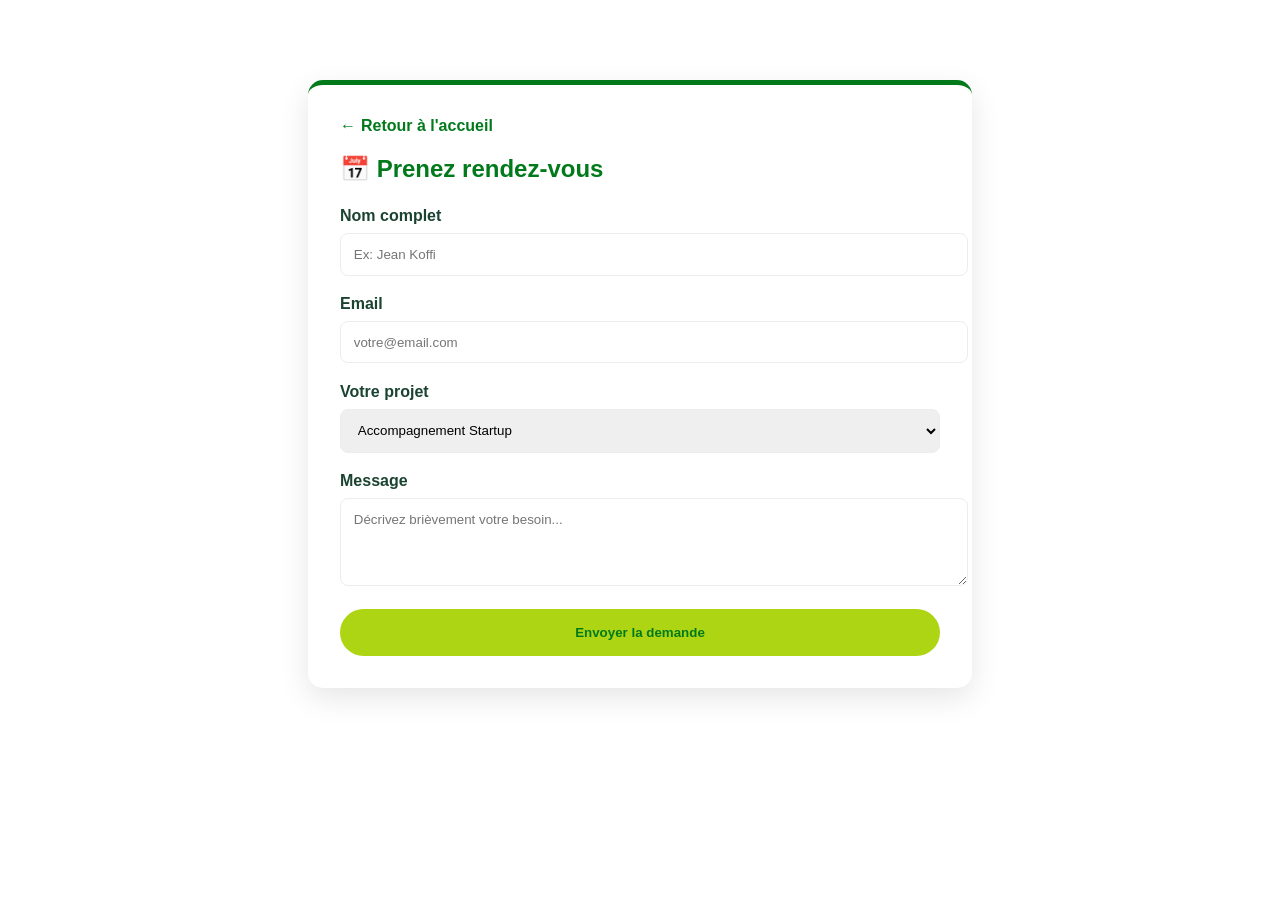
<file: formulaire.html>
<!DOCTYPE html>
<html lang="fr">
<head>
    <meta charset="UTF-8">
    <title>Prendre Rendez-vous | MEB</title>
    <link rel="stylesheet" href="style.css"> <style>
        .form-container {
            max-width: 600px;
            margin: 5rem auto;
            padding: 2rem;
            background: var(--blanc);
            border-radius: 15px;
            box-shadow: 0 10px 30px rgba(0,0,0,0.1);
            border-top: 5px solid var(--vert-principal);
        }
        h2 { color: var(--vert-principal); margin-bottom: 1.5rem; }
        
        .form-group { margin-bottom: 1.2rem; }
        
        label { display: block; margin-bottom: 0.5rem; color: var(--text-dark); font-weight: 600; }
        
        input, textarea, select {
            width: 100%;
            padding: 0.8rem;
            border: 1px solid var(--gris);
            border-radius: 8px;
            font-family: inherit;
        }

        input:focus { border-color: var(--vert-principal); outline: none; }

        .btn-submit {
            background: var(--jaune-prime);
            color: var(--vert-principal);
            border: none;
            padding: 1rem 2rem;
            font-weight: 700;
            border-radius: 40px;
            cursor: pointer;
            width: 100%;
            transition: 0.3s;
        }
        .btn-submit:hover { background: var(--vert-principal); color: white; }
    </style>
</head>
<body>
   
    <section class="form-container">
         <div style="margin-bottom: 20px;">
            <a href="index.html" style="text-decoration: none; color: #027a1c; font-weight: bold; display: flex; align-items: center; gap: 5px;">
                <span>←</span> Retour à l'accueil
            </a>
        </div>

        <h2>📅 Prenez rendez-vous</h2>
        <form action="" method="POST">
            <div class="form-group">
                <label>Nom complet</label>
                <input type="text" placeholder="Ex: Jean Koffi" name="nom" required>
            </div>
            <div class="form-group">
                <label>Email</label>
                <input type="email" placeholder="votre@email.com"  name="email">
            </div>
            <div class="form-group">
                <label>Votre projet</label>
                <select name="projet">
                    <option>Accompagnement Startup</option>
                    <option>Artisanat / Innovation</option>
                    <option>Conseil Juridique</option>
                </select>
            </div>
            <div class="form-group">
                <label>Message</label>
                <textarea rows="4" name="message" placeholder="Décrivez brièvement votre besoin..."></textarea>
            </div>
            <button type="submit" class="btn-submit">Envoyer la demande</button>
        </form>
    </section>

</body>
</html>
</file>
<file: style.css>
:root{
    --vert-principal:#027a1c;
    --vert-secondaire:#027b1d;
    --vert-action:#18fa22;
    --jaune:#eabe07;
    --rouge:#c61827;
    --jaune-prime:rgb(174, 213, 19);
    --bleu-nuit:#0d1a26 ;
    --blanc:#ffffff;
    --gris:#efecec ;
      --bg-hero: linear-gradient(135deg, #f8faf8 0%, #e8f5e9 100%);
    --bg-footer-main: linear-gradient(135deg, #1b4332 0%, #2d6a4f 100%);
    --bg-footer-bottom: #0d1f1a;
    
    /* ========== TEXTES ========== */
    --text-dark: #1b4332;        /* Vert forêt - Titres */
    --text-body: #40916c;        /* Vert moyen - Paragraphes */
    --text-light: #74c69d;       /* Vert clair - Accents */
    --text-white: #ffffff;
    --text-muted: rgba(255,255,255,0.8);
    
    /* ========== ACCENTS ========== */
    --accent-yellow: #c8d400;    /* Jaune prime MEB */
    --accent-yellow-hover: #a8b800;
    --accent-light: #d8f3dc;     /* Vert très pâle */
}
body{
    font-family:'Franklin Gothic Medium', 'Arial Narrow', Arial, sans-serif;
    margin: 0;
     .navbar {
    position: fixed;
    top: 0;
    left: 0;
    right: 0;
    background:var(--bleu-nuit);
    box-shadow: 0 2px 20px rgba(0,0,0,0.1);
    z-index: 1000;
    padding: 0.75rem 0;

    .navbar-container {
        max-width: 1400px;
        margin: 0 auto;
        padding: 0 2rem;
        display: flex;
        align-items: center;
        justify-content: space-between;
    }

    .navbar-logo {
        display: flex;
        align-items: center;
        gap: 0.75rem;
        
        img {
            height: 5rem;
            width: auto;
        }

        .logo-text {
            display: flex;
            flex-direction: column;
            line-height: 1.1;

            .maison {
                font-size: 1.25rem;
                font-weight: 800;
                color: var(--vert-principal);
                letter-spacing: -0.5px;
            }

            .entrepreneur {
                font-size: 0.65rem;
                font-weight: 600;
                color:var(--blanc);
                letter-spacing: 1.5px;
                text-transform: uppercase;
            }
        }
    }

    .navbar-phone {
        display: flex;
        align-items: center;
        gap: 0.75rem;
        color: var(--vert-principal);
        text-decoration: none;
        font-weight: 800;
        font-size: 1.2rem;
        padding: 0.6rem 1.25rem;
        border-radius: 3.125rem;
        border: 0.125rem solid var(--vert-principal);
        transition: all 0.3s ease;

        svg {
            stroke: var(--vert-action);
            transition: transform 0.3s ease;
        }

        &:hover {
            background: var(--vert-principal);
            color: #fff;
            transform: translateY(-0.125rem);
            box-shadow: 0 0.375rem 1.25rem rgba(2, 122, 28, 0.3);

            svg {
                stroke: var(--vert-action);
                transform: rotate(15deg);
            }
        }
    }
}



    @media (max-width: 40rem) {
        .navbar {
            padding: 0.5rem 0;

            .navbar-container {
                padding: 0 1rem;
            }

            .navbar-logo {
                img {
                    height: 2.5rem;
                }

                .logo-text {
                    .maison {
                        font-size: 1rem;
                    }
                    .entrepreneur {
                        font-size: 0.55rem;
                        letter-spacing: 0.0625rem;
                    }
                }
            }

            .navbar-phone {
                font-size: 1rem;
                padding: 0.5rem 1rem;
                gap: 0.5rem;

                svg {
                    width: 1.125rem;
                    height: 1.125rem;
                }
            }
        } 
    }

    @media (max-width: 23.75rem) {
        .navbar-phone {
            padding: 0.5rem;
            border-radius: 50%;
            
            span {
                display: none;
            }
        }
    }
   .hero{
    display:flex;
    justify-content:space-between;
    align-items:center;
    padding:6rem 8%;
    background:var(--bg-hero);
    gap:3rem;
    flex-wrap:wrap;
}

/* TEXTE */

.hero-text{
    max-width:32.5rem;
}

.hero-text h1{
    font-size:3rem;
    line-height:1.2;
    margin-bottom:1.5rem;
    font-weight:700;
}

.hero-text span{
    color:var(--accent-yellow);
}

.hero-text p{
    font-size:1.2rem;
    line-height:1.7;
    color:var(--text-body);
    margin-bottom:2rem;
}

/* BOUTON */

.hero-lien a{
    display:inline-block;
    padding:1rem 2.2rem;
    background:var(--accent-yellow);
    color:#000;
    font-weight:700;
    text-decoration:none;
    border-radius:40px;
    transition:0.3s;
}

.hero-lien a:hover{
    transform:translateY(-0.1875rem);
    box-shadow:0 0.5rem 1.125rem rgba(0,0,0,0.2);
}

/* IMAGE */

.hero-logo img{
    width:26.25rem;
    border-radius:1.25rem;
    box-shadow:0 0.625rem 1.562rem rgba(0,0,0,0.15);
    transition:0.4s;
}

.hero-logo img:hover{
    transform:scale(1.05);
}

/* RESPONSIVE */

@media (max-width:48rem){

.hero{
    flex-direction:column-reverse;
    text-align:center;
}

.hero-text h1{
    font-size:2.2rem;
}

.hero-logo img{
    width:18.75rem;
}

}
    main{

        .probleme {
            margin-top: 0;
            padding: 4rem 2rem; 
            background-color: #f6f6f6;
            text-align: center;
            font-family: 'Segoe UI', Tahoma, Geneva, Verdana, sans-serif;

            h1 span {
                color: var(--vert-secondaire);
                display: inline-block;
                position: relative;
            }

            p {
                font-size: 1.125rem;
                margin-top: 0.75rem;
                color: #333;
            }

            .contenu-probleme {
                display: flex;
                flex-wrap: wrap; 
                justify-content: center;
                align-items: flex-start;
                gap: 3rem;
                margin-top: 2rem;

                .liste ul {
                    columns: 2; 
                    list-style: none;
                    padding: 0;
                    margin: 0;
                    text-align: left;

                    li {
                        margin-bottom: 0.75rem;
                        font-size: 1rem;
                        line-height: 1.5;
                        position: relative;
                        padding-left: 1.5rem; 
                    }

                    li::before {
                        content: "✔";
                        color: #c61827;
                        font-weight: bold;
                        position: absolute;
                        left: 0;
                    }
                }

                .image img {
                    width: 14rem; 
                    height: auto;
                    border-radius: 1rem; 
                    box-shadow: 0 0.25rem 0.50rem rgba(0,0,0,0.1);
                    transition: transform 2s ease;
                }

                .image img:hover {
                    transform: scale(1.05); 
                }
            }

        
            @media (max-width: 48rem) {
                .contenu-probleme {
                    flex-direction: column;
                    gap: 2rem;
                }

                .liste ul {
                    columns: 1;
                }

                .image img {
                    width: 100%;
                    max-width: 18.75rem;
                }
            }
        }

        .parcours{
            padding:3.75rem;
            background:#f7f4ef;
            text-align:center;
        }

        .parcours h2{
            font-size:2rem;
            margin-bottom:2.5rem;
        }

        .parcours span{
            color:#027a1c;
        }

        .cards{
            display:flex;
            justify-content:center;
            gap:1.562rem;

            .card{
                background:white;
                border-radius:0.937rem;
                padding:1.562rem;
                width:14.375rem;
                box-shadow:0 0.312rem 0.937rem rgba(0,0,0,0.1);
                text-align:left;
                border:0.125rem solid #eee;


                
            

                .icon{
                    font-size:2.187rem;
                    margin-bottom:0.625rem;
                }

                .card h3{
                    margin: bottom 0.625rem;;
                }

                .card ul{
                    padding-left:1.25rem;
                    margin-bottom:1.25rem;
                }

                .card li{
                    margin: bottom 0.625rem;;
                }

                .prix{
                    font-weight:bold;
                    color:#027a1c;
                    text-align:center;
                }
            }
        }

       
        .card.active{
            border:0.125rem solid #027a1c;
        }

       
        .rendezvous {
            display: flex;
            justify-content: center;
            padding: 2rem;
            background: #fdf7f0;
            /*width: 100%; *//* Ajouté */
            box-sizing: border-box; /* Ajouté */

            .card {
                display: flex;
                align-items: center;
                gap: 2rem;
                background: #fff;
                padding: 1.5rem 2rem;
                border-radius: 2rem;
                box-shadow: 0 0.5rem 1.25rem rgba(0,0,0,0.1);
                width: 100%; /* Modifié : 100% au lieu de max-width: 800px */
                max-width: none; /* Ajouté : suppression de la limite */
                flex-wrap: wrap;

                .card-image {
                    flex-shrink: 0; /* Ajouté : empêche l'image de rétrécir */
                    
                    img {
                        width: 6.25rem;
                        height: 6.25rem;
                        object-fit: cover;
                        border-radius: 50%;
                        border: 0.125rem solid var(--vert-secondaire);
                    }
                }

                .card-content {
                    display: flex;
                    flex-direction: column;
                    gap: 1rem;
                    flex: 1; /* Ajouté : prend l'espace restant */

                    h2 {
                        font-size: 1.5rem;
                        margin: 0;

                        span {
                            color: var(--vert-secondaire);
                        }
                    }

                    p {
                        margin: 0;
                        font-size: 1rem;
                        color: #333;
                        line-height: 1.4;
                    }

                    .card-button {
                        a {
                            display: inline-block;
                            background: #d9642c; 
                            color: #fff;
                            padding: 0.75rem 1.75rem;
                            border-radius: 2rem;
                            text-decoration: none;
                            font-weight: bold;
                            transition: transform 0.3s ease, box-shadow 0.3s ease;

                            &:hover {
                                transform: translateY(-0.187rem);
                                box-shadow: 0 0.375rem 0.75rem rgba(0,0,0,0.2);
                            }
                        }
                    }

                    .author {
                        font-size: 0.875rem;
                        color: #666;
                    }
                }
            }

            @media (max-width: 48rem) {
                .card {
                    flex-direction: column;
                    align-items: center;
                    text-align: center;
                }
            }
        }
    } 
    .footer {
    margin-top: 4rem;

    .footer-main {
        background: var(--bg-footer-main);  /* Vert foncé cohérent */
        color: var(--text-white);
        padding: 4rem 0 3rem;
       
    }

    .footer-container {
        max-width: 87.5rem;
        margin: 0 auto;
        padding: 0 2rem;
    }

    .footer-content {
        display: flex;
        justify-content: space-between;
        align-items: center;
        gap: 3rem;
    }

    .footer-brand {
        .footer-logo {
            display: flex;
            align-items: center;
            gap: 1rem;
            margin-bottom: 0.5rem;

            img {
                height: 4.375rem;
                width: auto;
            }

            .logo-text {
                display: flex;
                flex-direction: column;
                line-height: 1.1;

                .maison {
                    font-size: 1.6rem;
                    font-weight: 800;
                    color: var(--text-white);
                    letter-spacing: -0.03125rem;
                }

                .entrepreneur {
                    font-size: 0.8rem;
                    font-weight: 600;
                    color: var(--text-muted);
                    letter-spacing: 0.125rem;
                    text-transform: uppercase;
                }
            }
        }

        .tagline {
            color: var(--accent-yellow) !important;  /* "Ta maison. Ton réseau. Ton avenir." */
            font-weight: 700;
            font-size: 1.1rem;
            margin: 0;
            margin-left: 5.375rem;
        }
    }

    .footer-contact {
        display: flex;
        flex-direction: column;
        gap: 1.25rem;

        .contact-item {
            display: flex;
            align-items: center;
            gap: 1rem;
            color: var(--text-muted);
            font-size: 1rem;
            line-height: 1.5;

            svg {
                flex-shrink: 0;
                color: var(--accent-yellow);  /* Icônes jaunes */
            }

            &.phone-big {
                text-decoration: none;
                background: rgba(255,255,255,0.1);
                border: 0.125rem solid var(--accent-yellow);
                color: var(--text-white);
                /*background: rgba(255,255,255,0.1);*/
                padding: 1rem 1.5rem;
                border-radius: 1rem;
               /* border: 2px solid var(--vert-action);*/
                transition: all 0.3s ease;

                svg {
                    color: var(--vert-action);
                }

                .label {
                    display: block;
                    font-size: 0.85rem;
                    color: rgba(255,255,255,0.7);
                    margin-bottom: 0.25rem;
                }

                .number {
                    display: block;
                    font-size: 1.5rem;
                    font-weight: 800;
                    color: var(--accent-yellow);  /* WhatsApp en jaune */
                }

                &:hover {
                    background: var(--accent-yellow);
                    color: var(--text-dark);
                    transform: translateY(-0.187rem);
                    box-shadow: 0 0.625rem 1.875rem rgba(24, 250, 34, 0.3);

                    svg, .number {
                        color: var(--text-dark);
                    }

                    .label {
                        color: var(--vert-principal);
                    }
                }
            }
        }
    }

    .footer-bottom {
        background: var(--bg-footer-bottom);  /* Encore plus foncé */
        border-top: 3px solid var(--accent-yellow);
        padding: 1.5rem;
        text-align: center;
        border-top: 4px solid var();

        p {
            color: var(--text-muted);
            font-size: 0.9rem;
            margin: 0;
        }
    }
        @media (max-width: 968px) {
    .footer {
        .footer-content {
            flex-direction: column;
            text-align: center;
            gap: 2.5rem;
        }

        .footer-brand {
            .tagline {
                margin-left: 0;
            }
        }

        .footer-contact {
            align-items: center;
        }
    }
    }
        @media (max-width: 480px) {
        .footer {
            .footer-main {
                padding: 3rem 0 2rem;
            }

            .footer-container {
                padding: 0 1rem;
            }

            .footer-brand {
                .footer-logo {
                    flex-direction: column;
                    gap: 0.75rem;

                    img {
                        height: 60px;
                    }

                    .logo-text {
                        .maison {
                            font-size: 1.3rem;
                        }
                        .entrepreneur {
                            font-size: 0.7rem;
                        }
                    }
                }

                .tagline {
                    font-size: 1rem;
                }
            }

            .footer-contact {
                width: 100%;

                .contact-item {
                    justify-content: center;
                    text-align: center;
                    font-size: 0.9rem;

                    &.phone-big {
                        width: 100%;
                        justify-content: center;

                        .number {
                            font-size: 1.3rem;
                        }
                    }
                }
            }
        }
    }  
}



  
}
</file>
